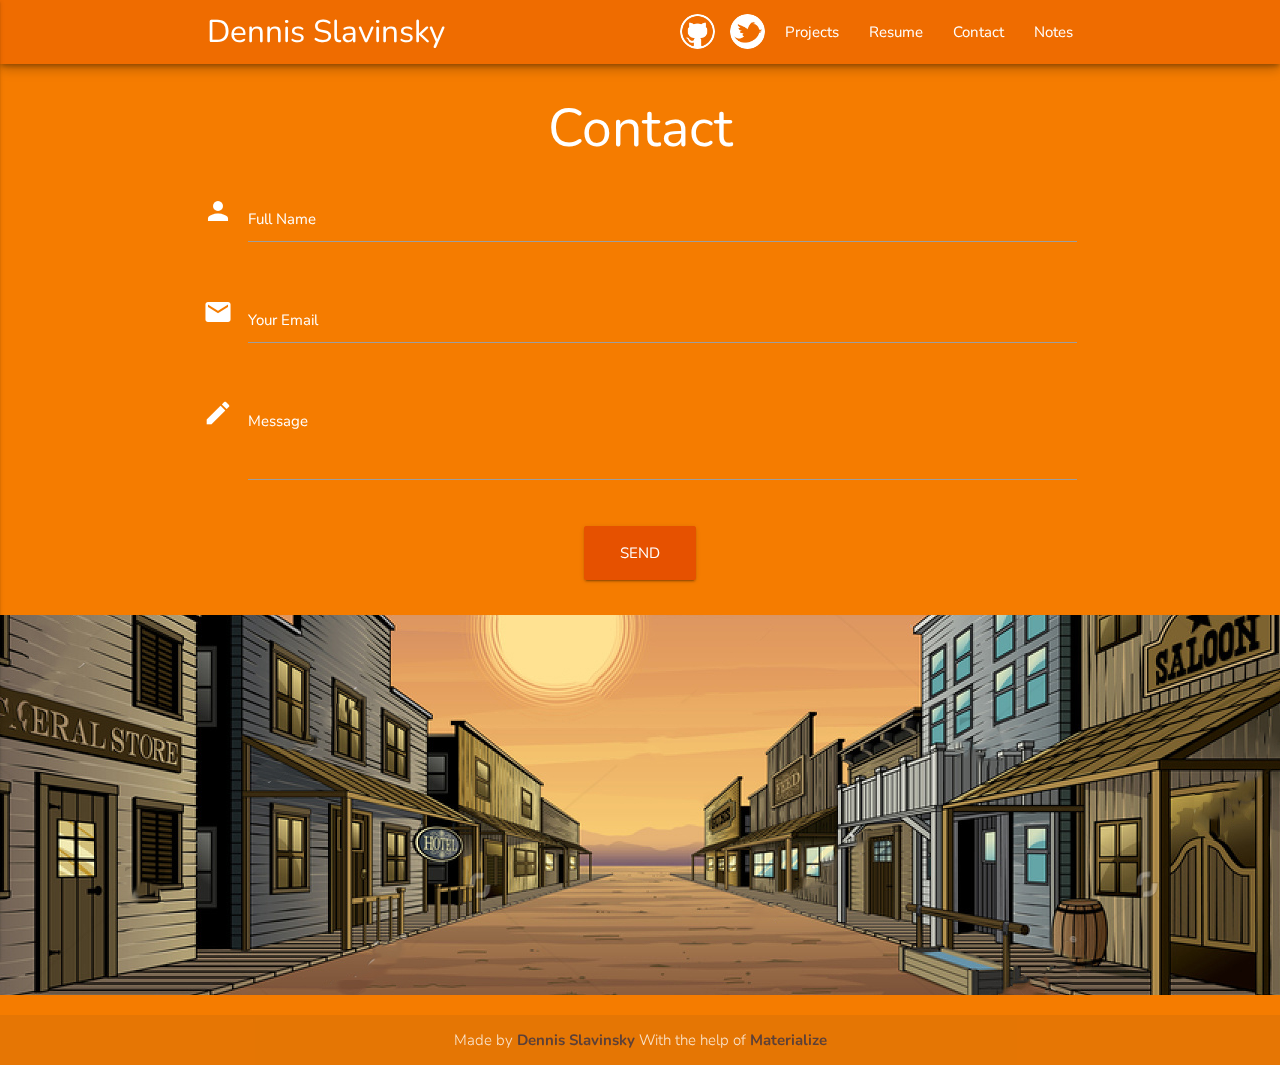
<file: contact.html>
<!DOCTYPE html>
<html lang="en">
<head>
  <meta http-equiv="Content-Type" content="text/html; charset=UTF-8"/>
  <meta name="viewport" content="width=device-width, initial-scale=1"/>
  <title>Slavinsky - Contact</title>
  <!-- CSS  -->
  <link href="https://fonts.googleapis.com/icon?family=Material+Icons" rel="stylesheet">
  <link href="css/materialize.css" type="text/css" rel="stylesheet" media="screen"/>
  <link href="css/styles3.css" type="text/css" rel="stylesheet" media="screen"/>
</head>
<body class="orange darken-2 white-text">
  <nav class="orange darken-3 z-depth-3 pinned" id="nav_bar">
    <div class="nav-wrapper container">
      <a id="logo-container" href="index.html" class="brand-logo white-text">Dennis Slavinsky</a>
      <ul class="right hide-on-med-and-down">
        <li><a href="projects.html" class="white-text">Projects</a></li>
        <li><a href="resume.html" class="white-text">Resume</a></li>
        <li><a href="contact.html" class="white-text">Contact</a></li>
        <li><a href="notes.html" class="white-text">Notes</a></li>
      </ul>
      <a href="https://twitter.com/SSStudioDennis" class="right"><img  src="img/twitter-icon.png" alt="logoTwit" class="circle responsive-img logo" id="logoTwit"></a>
      <a href="http://www.github.com/DennisSSDev" class="right"><img  src="img/githubLogo.png" alt="logoGit" class="circle responsive-img logo" id="logoGit"></a>
      <a href="#" data-activates="nav-mobile" class="button-collapse"><i class="material-icons">menu</i></a>
    </div>  
  </nav>
  <ul id="nav-mobile" class="side-nav orange darken-4">
      <li><a href="index.html" class="white-text">Home</a></li>
      <li><a href="projects.html" class="white-text">Projects</a></li>
      <li><a href="resume.html" class="white-text">Resume</a></li>
      <li><a href="contact.html" class="white-text">Contact</a></li>
      <li><a href="notes.html" class="white-text">Notes</a></li>
  </ul>
<div class="section">
  <div class="container">
    <h2 class="white-text center-align"><br>Contact</h2>
  <!-- Work on this part, Don't touch the top -->
  <div class="row valign-wrapper" id="contact-row">
    <div class = "col s12 ">
        <form method="post" action="php/formmail.php"  name ="ContactForm" class="col s12">
          <input type="hidden" name="env_report" value="REMOTE_HOST,REMOTE_ADDR,HTTP_USER_AGENT,AUTH_TYPE,REMOTE_USER" />
          <input type="hidden" name="required" value="EmailAddr:Your email address,FullName:Your name" />
          <input type="hidden" name="subject" value="Contact Form to Reach Dennis" />
          <input type="hidden" name="recipients" value="dxs4043@rit.edu" />
          <div class="row">
            <div class="input-field col s12 ">
                <i class="material-icons prefix">person</i>
              <input id="name" type="text" class="validate" name="FullName">
              <label for="name" >Full Name</label>
            </div>
          </div>
          <div class="row">
            <div class="input-field col s12">
                <i class="material-icons prefix">local_post_office</i>
              <input id="mail" type="email" class="validate" name="EmailAddr">
              <label for="mail" data-error="invalid email, please try again" data-success="valid email">Your Email</label>
            </div>
          </div>
            <div class="row">
            <div class="input-field col s12">
              <i class="material-icons prefix">mode_edit</i>
              <textarea id="textarea1" class="materialize-textarea" name="mesg"></textarea>
              <label for="textarea1">Message</label>
            </div>
          </div>
          <div class="center">
           <input class="btn-large pulse waves-effect orange darken-4" type="submit" value="Send">
          </div>
        </form>
      </div>
  </div>
  </div>
</div>
  <div class="parallax-container valign-wrapper">
    <div class="section no-pad-bot">
      <div class="container">  
      </div>
    </div>
    <div class="parallax"><img src="img/Town.jpg" alt="Unsplashed background img 3"></div>
  </div>
  <footer class="page-footer orange darken-2 center">
    <div class="footer-copyright">
      <div class="container">
      Made by <b class="brown-text text-darken-2 ">Dennis Slavinsky</b> With the help of <b class="brown-text text-darken-2">
        Materialize</b>
      </div>
    </div>
  </footer>
  <!--  Scripts-->
  <script src="https://code.jquery.com/jquery-2.1.1.min.js"></script>
  <script src="js/materialize.js"></script>
  <script src="js/init.js"></script>
  <script src="js/openModel.js"></script>

  </body>
</html>
</file>
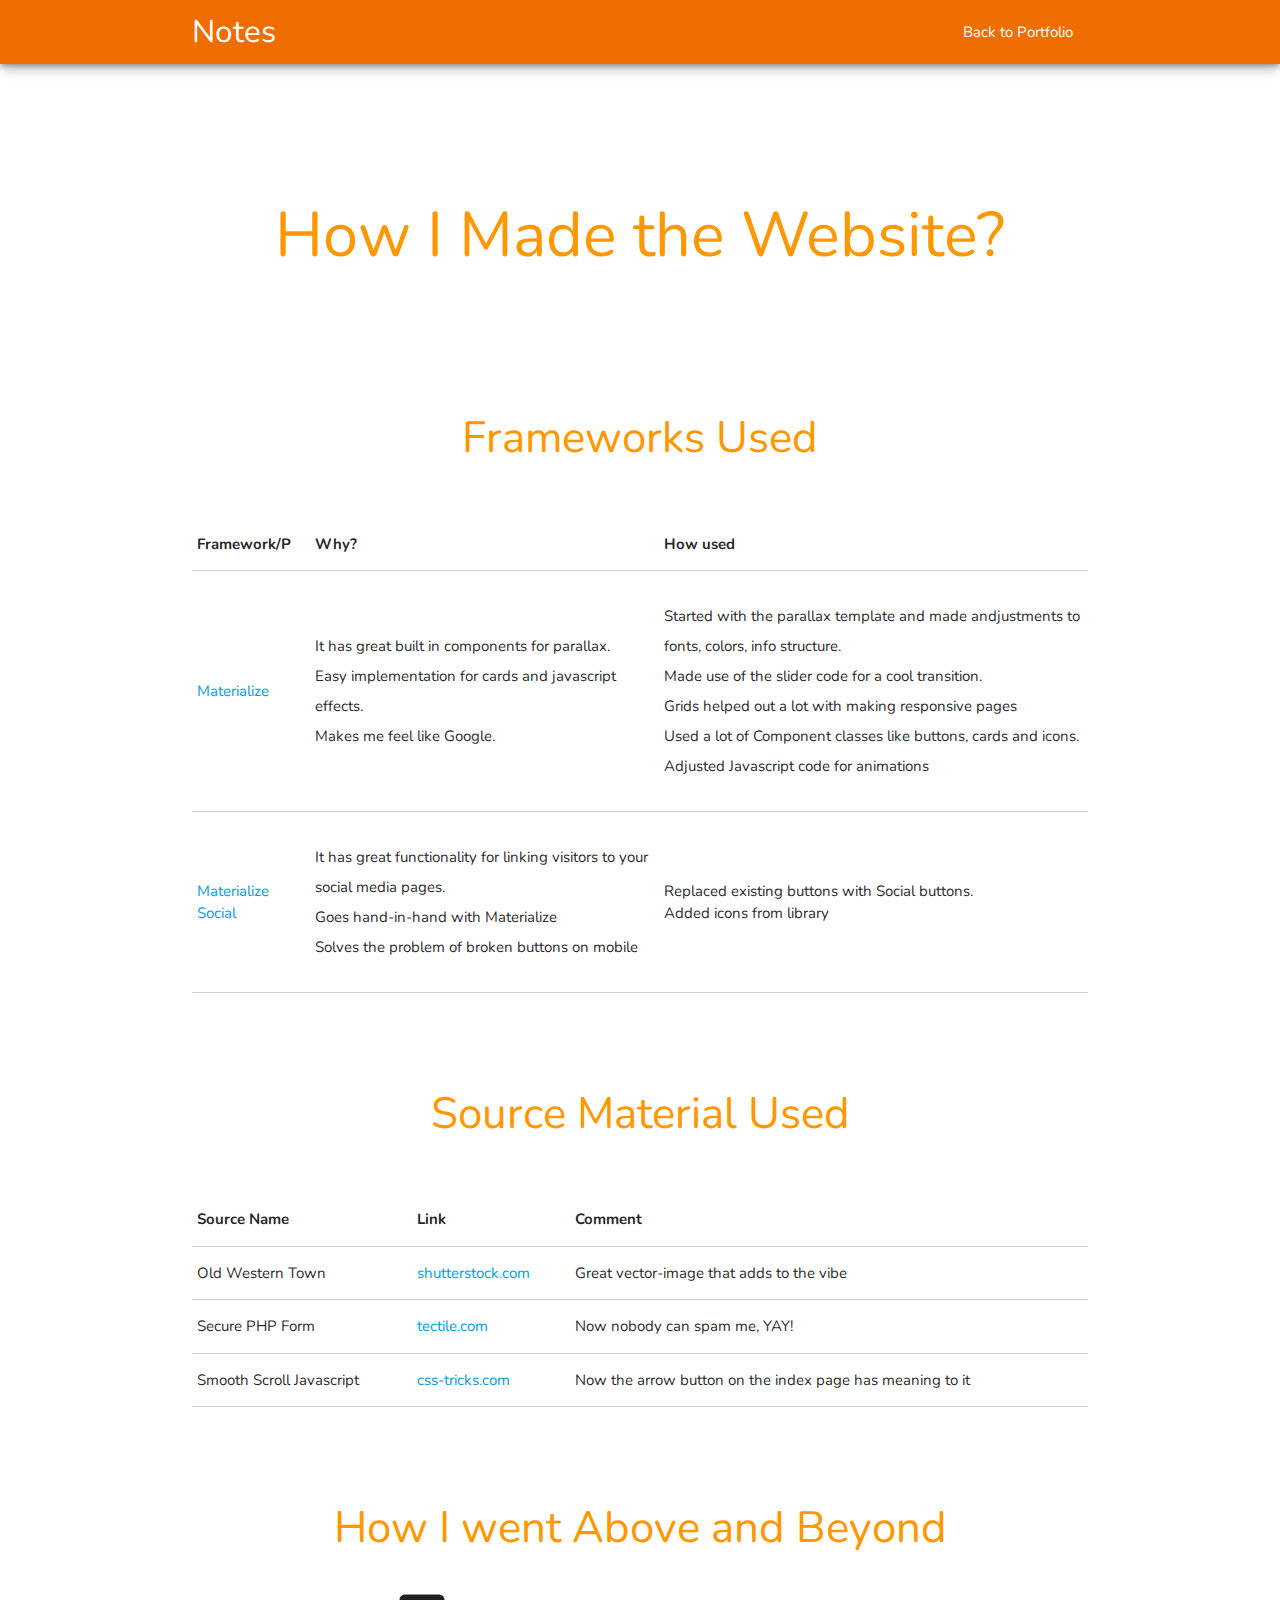
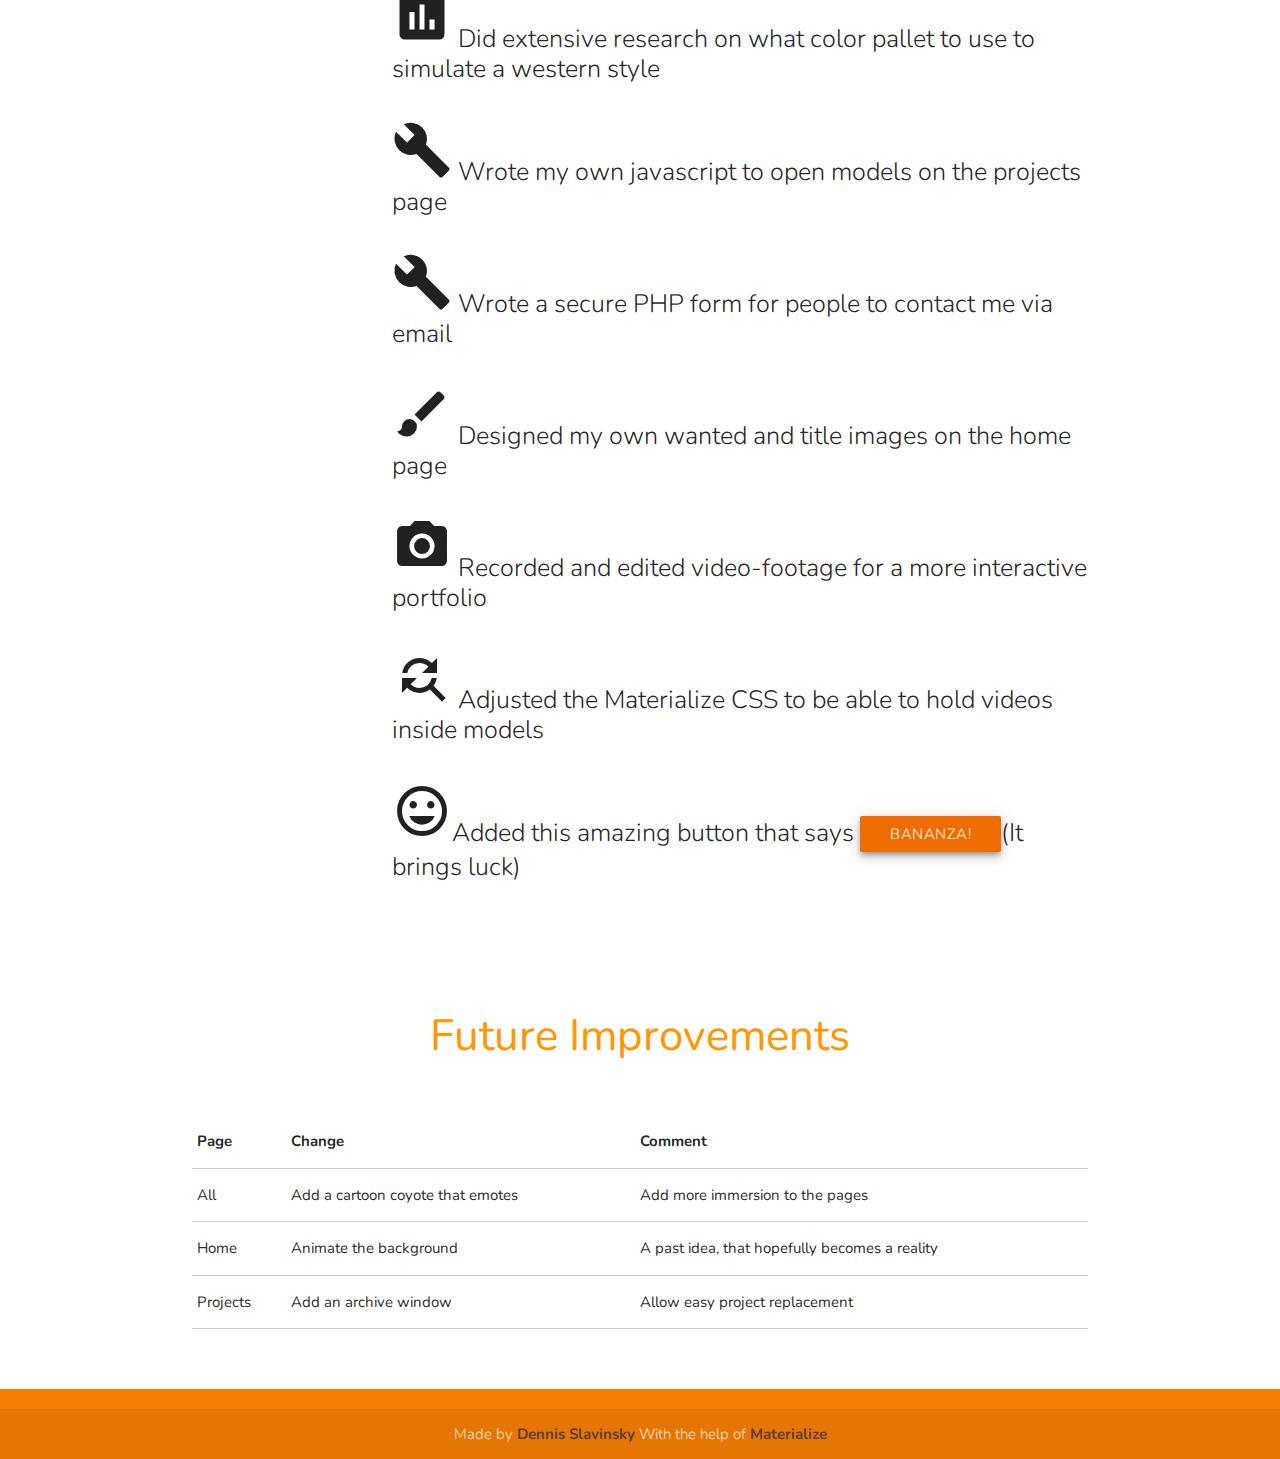
<file: notes.html>
<!DOCTYPE html>
<html lang="en">
<head>
  <meta http-equiv="Content-Type" content="text/html; charset=UTF-8"/>
  <meta name="viewport" content="width=device-width, initial-scale=1, maximum-scale=1.0"/>
  <title>Slavinsky - Notes</title>
  <!-- CSS  -->
  <link href="https://fonts.googleapis.com/icon?family=Material+Icons" rel="stylesheet">
  <link href="css/materialize.css" type="text/css" rel="stylesheet" media="screen"/>
  <link href="css/style.css" type="text/css" rel="stylesheet" media="screen"/>
</head>
<body>
  <nav class="orange darken-3 z-depth-3">
    <div class="nav-wrapper container"><a href="notes.html" class="brand-logo left white-text">Notes</a>
      <ul class="right">
        <li><a href="index.html" class="white-text">Back to Portfolio</a></li>
      </ul>
    </div>
  </nav>
  <div class="section">
    <div class="container">
      <br><br><br><br>
      <h1 class="center orange-text">How I Made the Website?</h1>
      <br>   
    </div>
  </div>
  <div class="section no-pad-bot">
    <div class="container">
      <br><br>
      <h3 class="header center orange-text">Frameworks Used</h3>
      <br>
    </div>
  </div>
  <div class="section">
    <div class="container">
      <table class="responsive-table bordered highlight">
        <thead>
          <tr>
              <th>Framework/P</th>
              <th>Why?</th>
              <th>How used</th>
          </tr>
        </thead>
        <tbody>
          <tr>
            <td><a href="http://materializecss.com/about.html">Materialize </a></td>
            <td>
              <p>It has great built in components for parallax.<br> Easy implementation for cards and javascript effects.<br> Makes me feel like Google.</p></td>
            <td><p>Started with the parallax template and made andjustments to fonts, colors, info structure.<br>Made use of the slider code for a cool transition.<br>Grids helped out a lot with making responsive pages<br> Used a lot of Component classes like buttons, cards and icons.<br> Adjusted Javascript code for animations</p></td>
          </tr>
          <tr>
            <td> <a href="https://terrymooreii.github.io/materialize-social/"> Materialize Social </a></td>
            <td><p>It has great functionality for linking visitors to your social media pages.<br>Goes hand-in-hand with Materialize<br>Solves the problem of broken buttons on mobile</p></td>
            <td>Replaced existing buttons with Social buttons.<br>Added icons from library<br></td>
          </tr>
        </tbody>
      </table>
    </div> 
  </div>
  <div class="section no-pad-bot">
    <div class="container">
      <br><br>
      <h3 class="header center orange-text">Source Material Used</h3>
      <br>
    </div>
  </div>
<div class="section">
    <div class="container">
      <table class="responsive-table bordered highlight">
        <thead>
          <tr>
              <th>Source Name</th>
              <th>Link</th>
              <th>Comment</th>
          </tr>
        </thead>
        <tbody>
          <tr>
            <td>Old Western Town</td>
            <td><a href="https://www.shutterstock.com/image-vector/old-west-town-vector-illustration-sunset-112152449?src=c86S_j4B87jTT7cnW7DYhQ-1-2"> shutterstock.com</a></td>
            <td>Great vector-image that adds to the vibe</td>
          </tr>
          <tr>
            <td>Secure PHP Form</td>
            <td><a href="https://www.tectite.com/formmailpage.php"> tectile.com </a></td>
            <td>Now nobody can spam me, YAY!</td>
          </tr>
          <tr>
            <td>Smooth Scroll Javascript</td>
            <td><a href="https://css-tricks.com/snippets/jquery/smooth-scrolling/">  css-tricks.com  </a></td>
            <td>Now the arrow button on the index page has meaning to it</td>
          </tr>
        </tbody>
      </table>
    </div> 
  </div>
  <div class="section no-pad-bot">
    <div class="container">
      <br><br>
      <h3 class="header center orange-text">How I went Above and Beyond</h3>
      <ul class="left-align flow-text " id="acc_s">
        <li> <p> <i class="material-icons medium acc_s_icon">assessment</i> Did extensive research on what color pallet to use to simulate a western style</p></li>
        <li> <p> <i class="material-icons medium acc_s_icon">build</i> Wrote my own javascript to open models on the projects page</p></li>
        <li> <p><i class="material-icons medium acc_s_icon">build</i> Wrote a secure PHP form for people to contact me via email</p></li>
        <li> <p><i class="material-icons medium acc_s_icon">brush</i> Designed my own wanted and title images on the home page </p></li>
        <li> <p><i class="material-icons medium acc_s_icon">local_see</i> Recorded and edited video-footage for a more interactive portfolio </p></li>
        <li> <p><i class="material-icons medium acc_s_icon">find_replace</i> Adjusted the Materialize CSS to be able to hold videos inside models</p></li>
        <li> <p><i class="material-icons medium acc_s_icon">mood</i>Added this amazing button that says <a class="btn orange darken-3 z-depth-3" onclick="Materialize.toast('Bananza!', 4000)">Bananza!</a>(It brings luck)</p></li>
      </ul>
      <br>
    </div>
  </div>
  <div class="section no-pad-bot">
      <div class="container">
        <br><br>
        <h3 class="header center orange-text">Future Improvements</h3>
       <br>
       </div>
  </div>
  <div class="section">
    <div class="container">
      <table class="responsive-table bordered highlight">
        <thead>
          <tr>
              <th>Page</th>
              <th>Change</th>
              <th>Comment</th>
          </tr>
        </thead>
        <tbody>
          <tr>
            <td>All</td>
            <td>Add a cartoon coyote that emotes</td>
            <td>Add more immersion to the pages</td>
          </tr>
          <tr>
            <td>Home</td>
            <td>Animate the background</td>
            <td>A past idea, that hopefully becomes a reality</td>
          </tr>
          <tr>
            <td>Projects</td>
            <td>Add an archive window</td>
            <td>Allow easy project replacement</td>
          </tr>
        </tbody>
      </table>
    </div> 
    <br>
    <br>
  </div>
  <footer class="page-footer orange darken-2">
    <div class="footer-copyright">
      <div class="container center">
      Made by <b class="brown-text text-darken-2 ">Dennis Slavinsky</b> With the help of <b class="brown-text text-darken-2">
        Materialize</b>
      </div>
    </div>
  </footer>
  <!--  Scripts-->
  <script src="https://code.jquery.com/jquery-2.1.1.min.js"></script>
  <script src="js/materialize.js"></script>
  <script src="js/init.js"></script>
  </body>
</html>
</file>
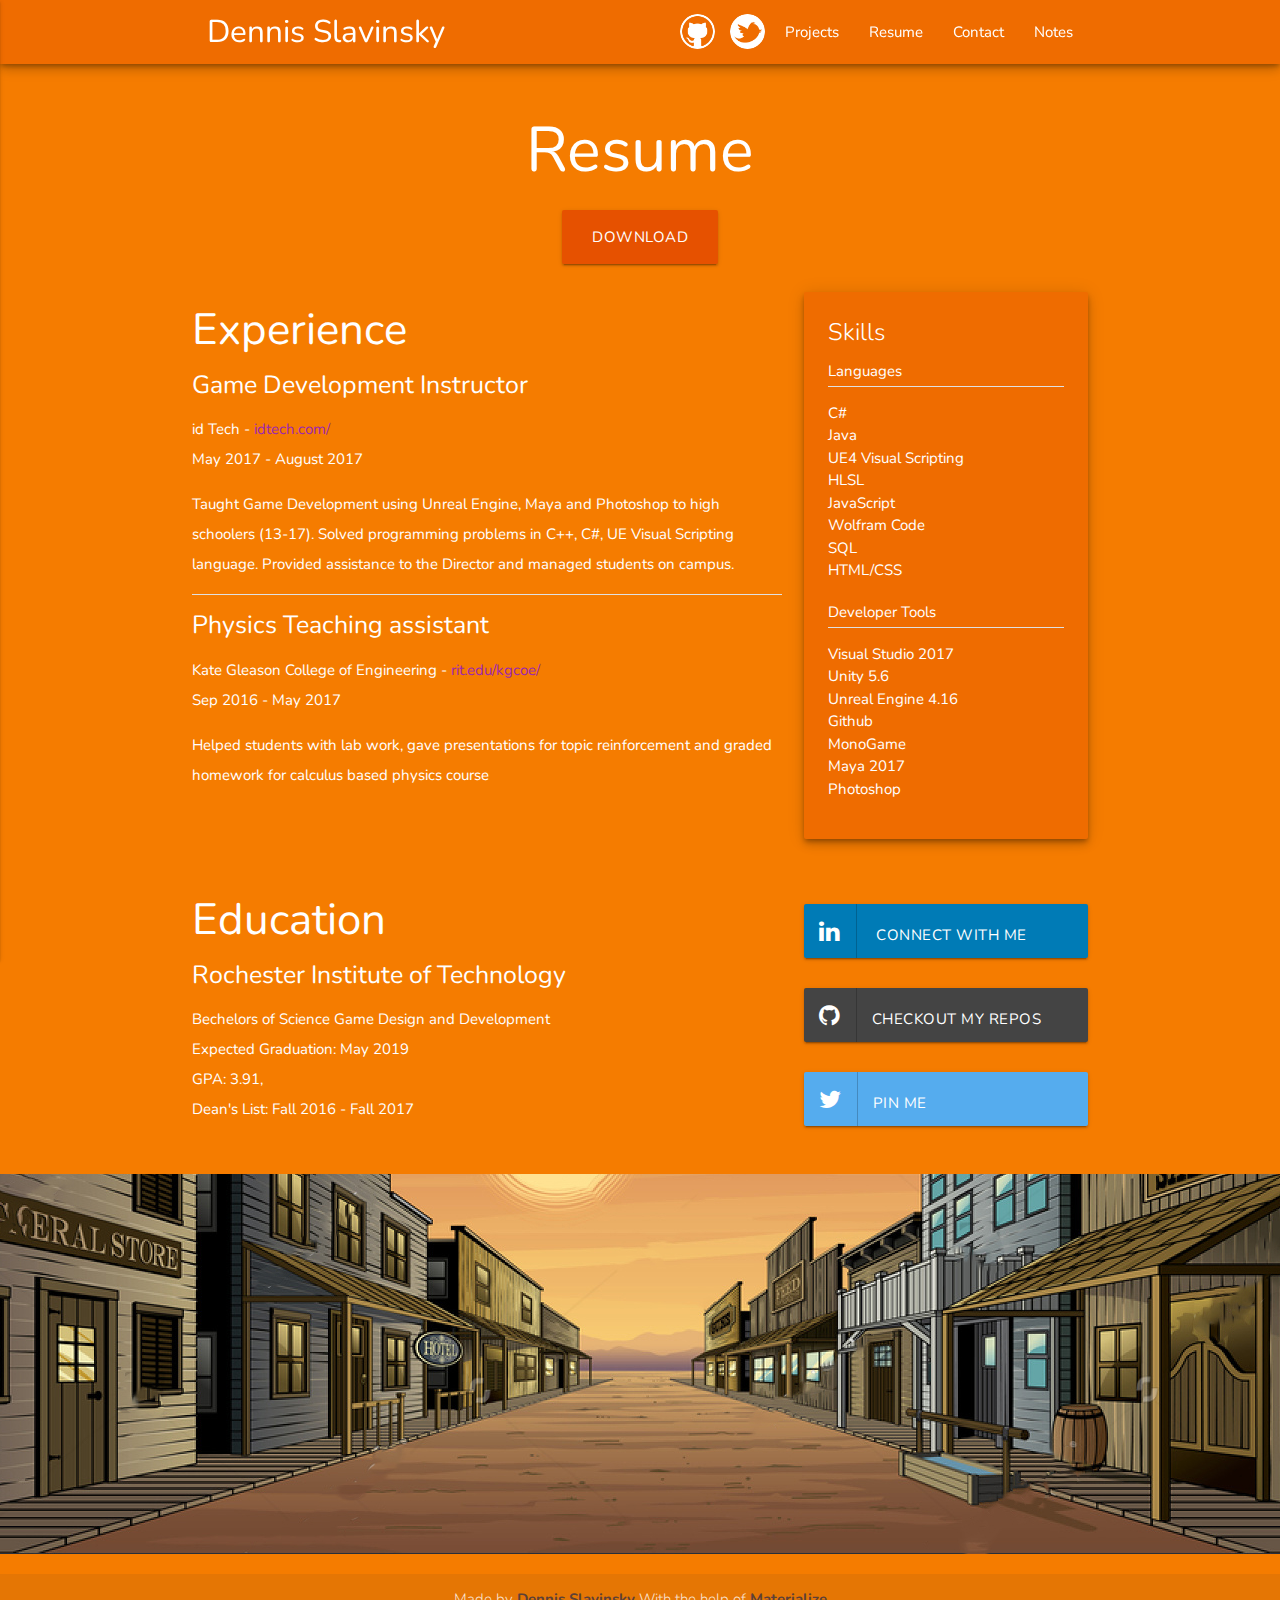
<file: resume.html>
<!DOCTYPE html>
<html lang="en">
<head>
  <meta http-equiv="Content-Type" content="text/html; charset=UTF-8"/>
  <meta name="viewport" content="width=device-width, initial-scale=1"/>
  <title>Slavinsky - Resume</title>

  <!-- CSS  -->
  <link href="https://fonts.googleapis.com/icon?family=Material+Icons" rel="stylesheet">
  <link href="css/materialize.css" type="text/css" rel="stylesheet" media="screen"/>
  <link href="css/materialize-social.css" type="text/css" rel="stylesheet" media="screen"/>
  <link href="css/styles4.css" type="text/css" rel="stylesheet" media="screen"/>
  <link rel="stylesheet" href="css/print.css" media="print">
  <link href="https://maxcdn.bootstrapcdn.com/font-awesome/4.7.0/css/font-awesome.min.css" rel="stylesheet">
</head>
<body class="orange darken-2 white-text">
  <nav class="orange darken-3 z-depth-3 pinned" id="nav_bar">
    <div class="nav-wrapper container">
      <a id="logo-container" href="index.html" class="brand-logo white-text">Dennis Slavinsky</a>
      <ul class="right hide-on-med-and-down">
        <li><a href="projects.html" class="white-text">Projects</a></li>
        <li><a href="resume.html" class="white-text">Resume</a></li>
        <li><a href="contact.html" class="white-text">Contact</a></li>
        <li><a href="notes.html" class="white-text">Notes</a></li>
      </ul>
      <a href="https://twitter.com/SSStudioDennis" class="right"><img  src="img/twitter-icon.png" alt="logoTwit" class="circle responsive-img logo" id="logoTwit"></a>
      <a href="http://www.github.com/DennisSSDev" class="right"><img  src="img/githubLogo.png" alt="logoGit" class="circle responsive-img logo" id="logoGit"></a>    
      <a href="#" data-activates="nav-mobile" class="button-collapse"><i class="material-icons">menu</i></a>
    </div>
  </nav>
  <ul id="nav-mobile" class="side-nav orange darken-4">
      <li><a href="index.html" class="white-text">Home</a></li>
      <li><a href="projects.html" class="white-text">Projects</a></li>
      <li><a href="resume.html" class="white-text">Resume</a></li>
      <li><a href="contact.html" class="white-text">Contact</a></li>
      <li><a href="notes.html" class="white-text">Notes</a></li>
  </ul>
  <div class="container">
    <div class="section">
      <div class="row">
        <div class="sec 12 center-align"><h1><br>Resume</h1><a href="resume/Dennis_Resume.pdf" target="_blank" class="btn-large waves-effect orange darken-4">Download</a> 
        </div>
      </div>
      <div class="row ">
      <div class="col s12 m8 ">
        <!-- Grey navigation panel -->
        <h3>Experience</h3>
        <div>
          <h4>Game Development Instructor</h4>
        <p>
        id Tech - <a href="https://www.idtech.com/" class="purple-text">idtech.com/</a><br>
        May 2017 - August 2017</p>
        </div>
        <div>
          <p>Taught Game Development using Unreal Engine, Maya and Photoshop to high schoolers
            (13-17). Solved programming problems in C++, C#, UE Visual Scripting language. Provided
            assistance to the Director and managed students on campus.<br>
          </p>
        </div>
        <div class="divider">
          </div>
          <div>
            <h4>Physics Teaching assistant</h4>
            <p>
              Kate Gleason College of Engineering - <a href="https://www.rit.edu/kgcoe/" class="purple-text">rit.edu/kgcoe/</a><br>
              Sep 2016 - May 2017</p>
          </div>
          <div>
            <p>Helped students with lab work, gave presentations for topic reinforcement and graded
              homework for calculus based physics course              
            </p>
          </div>  
      </div>
      <div class="col s12 m4">
        <div class="card  orange darken-3 z-depth-3">
        <div class="card-content white-text">
              <span class="card-title">Skills</span>
              <p>Languages</p>
              <div class="divider"></div>
              <ul>
                <li>C#</li>
                <li>Java</li>
                <li>UE4 Visual Scripting</li>
                <li>HLSL</li>
                <li>JavaScript</li>
                <li>Wolfram Code</li>
                <li>SQL</li>
                <li>HTML/CSS</li>
              </ul>
              <p>Developer Tools</p>
              <div class="divider"></div>
              <ul>
                  <li>Visual Studio 2017</li>
                  <li>Unity 5.6</li>
                  <li>Unreal Engine 4.16</li>
                  <li>Github</li>
                  <li>MonoGame</li>
                  <li>Maya 2017</li>
                  <li>Photoshop</li>            
                </ul>
        </div>
        </div>
        <!-- Teal page content  -->
      </div>     
    </div>
    <div class="row">
      <div class="col s12 m8">
      <h3>Education</h3>
      <div>
        <h4>Rochester Institute of Technology</h4>
        <p>Bechelors of Science Game Design and Development<br>Expected Graduation: May 2019<br>
        GPA: 3.91,<br> Dean's List: Fall 2016 - Fall 2017
        </p>
      </div>
      </div>
      <div class="col s12 m4 linkers">
        <a href="https://www.linkedin.com/in/dennis-slavinsky" class="waves-effect waves-light btn-large social linkedin col s12" id="linked">
        <i class="fa fa-linkedin"></i> 
        
        <span class="linkers">Connect with me</span> 
        </a>
        <!-- Teal page content  --> 
        <a href="https://github.com/DennisSSDev" class="waves-effect waves-light btn-large social github col s12" id="git"><i class="fa fa-github"></i><span class="linkers">Checkout My repos</span></a>
        <a href="https://twitter.com/SSStudioDennis" class="waves-effect waves-light btn-large social twitter col s12" id="twitter"><i class="fa fa-twitter"></i><span class="linkers">Pin me</span></a>   
    </div>
    </div> 
    </div>
  </div>
  <div class="parallax-container valign-wrapper">
    <div class="section no-pad-bot">
      <div class="container">  
      </div>
    </div>
    <div class="parallax"><img src="img/Town.jpg" alt="Unsplashed background img 3"></div>
  </div>
  <footer class="page-footer orange darken-2 center">
    <div class="footer-copyright">
      <div class="container">
      Made by <b class="brown-text text-darken-2 ">Dennis Slavinsky</b> With the help of <b class="brown-text text-darken-2">
        Materialize</b>
      </div>
    </div>
  </footer>
  <!--  Scripts-->
  <script src="https://code.jquery.com/jquery-2.1.1.min.js"></script>
  <script src="js/materialize.js"></script>
  <script src="js/init.js"></script>
  </body>
</html>
</file>
<file: css/styles3.css>
@import url('https://fonts.googleapis.com/css?family=Nunito');

 html {
   font-family: 'Nunito', serif;
  }
 /* label color */
 .input-field label {
    color: #FFFFFF;
  }
  /* label focus color */
  .input-field input[type=text]:focus + label {
    color: #8E480F;
  }
  /* label underline focus color */
  .input-field input[type=text]:focus {
    border-bottom: 1px solid #710000;
    box-shadow: 0 1px 0 0 #000;
  }
  /* valid color */
  .input-field input[type=text].valid {
    border-bottom: 1px solid #33C9FF;
    box-shadow: 0 1px 0 0 #C60F0F;
  }
  /* invalid color */
  .input-field input[type=text].invalid {
    border-bottom: 1px solid #F20000;
    box-shadow: 0 1px 0 0 #FF0000;
  }
  /* icon prefix focus color */
  .input-field .prefix.active {
    color: #72360C;
  }
nav ul a,
nav .brand-logo {
  color: #444;
}
#nav_bar{
  z-index: 5;
}
#logo-container{
  margin-left: 15px;
}
.link{
  font-weight: bold;
  -webkit-text-fill-color: #e65100;
}
p {
  line-height: 2rem;
}
#logoTwit{
  width: 35px;
  height: 35px;
  position: relative;
  top: 12px;
  margin-right: 5px;
  margin-left: 15px;
}
#logoGit{
  width: 35px;
  height: 35px;
  position: relative;
  top: 12px;
}
.logo:hover{
  background-color: black;
}
.parallax-container {
  min-height: 380px;
  line-height: 0;
  height: auto;
  color: rgba(255,255,255,.9);
}
  .parallax-container .section {
    width: 100%;
  }
@media only screen and (max-width : 992px) {
  #nav-mobile li a{
    text-align: center;
    padding-top: 1px;
    font-size: 18px;
  }
  #logo-container{
    font-size: 30px;
    padding-right: 15px;
    font-weight: bold;
    text-align: center;
    white-space: nowrap;
  }
  .parallax-container .section {
    position: absolute;
    top: 40%;
  }
  #index-banner .section {
    top: 10%;
  }
  #logoTwit{
    visibility: hidden;
  }
  #logoGit{
    visibility: hidden;
  }
}

@media only screen and (max-width : 600px) {
  h2{
    font-size: 35px;
  }
  .row h1{
    font-size: 50px;
  }
  #index-banner .section {
    top: 0;
  }
  #logo-container{
    font-size: 20px;
    padding-right: 15px;
    font-weight: bold;
    text-align: center;
  }
}
.icon-block {
  padding: 0 15px;
}
.icon-block .material-icons {
  font-size: inherit;
}

footer.page-footer {
  margin: 0;
}
</file>
<file: css/style.css>
@import url('https://fonts.googleapis.com/css?family=Nunito');



/*This style sheet is utlilized by both index.html and notes.html*/


 html {
   font-family: 'Nunito', serif;
  }

nav ul a,
nav .brand-logo {
  color: #444;
}
#nav_bar{
  z-index: 20;
}
#test {
  background-color: black;
}
#logo-container{
  margin-left: 15px;
}
.indicator-item{
  background-color: orange;
}
#statement{
  font-size: larger;
}
#mis_box{
  padding-top: 28px;
}
body{
  overflow-x: hidden;
}

p {
  line-height: 2rem;
}
#acc_s{
  padding-left: 200px;
}
.acc_s_icon{
  padding-top: 10px;
}
#cowboi{
    
    background-image: url(backgroundIMG2.jpg);
    padding: 40px 0;
    color: #fff;
}
#cool_scroll{
  background-color: #d66204;
}
.button-collapse {
  color: #26a69a;
}
#index-banner{
  min-height: 600px;
}
#first_words{
  padding-top: 150px;
}
.justifyText{
  text-align: justify;
}


#mission{
  margin-right: 325px;
  margin-bottom: 25px;
  
}
#resume-button{
  margin-left: 50px;
  margin-right: 50px;
  
}

#options{
  margin-bottom: 20px;
}
#logoTwit{
  width: 35px;
  height: 35px;
  position: relative;
  top: 12px;
  margin-right: 5px;
  margin-left: 15px;
}
#logoGit{
  width: 35px;
  height: 35px;
  position: relative;
  top: 12px;
}
.logo:hover{
  background-color: black;
}
#first_words{
    padding-top: 400px;
  }


.parallax-container {
  min-height: 380px;
  line-height: 0;
  height: auto;
  color: rgba(255,255,255,.9);
}
  .parallax-container .section {
    width: 100%;
  }

  #lastW{
    font-size: larger;
  }
  .slide_1{
    font-weight: bold;
  }

  .FlexCenter{
    display: flex;
    align-items: center;
  }
@media only screen and (min-height: 700px){
  #index-banner{
    min-height: 750px;
  }
  

}

@media only screen and (min-width: 1200px){
  #index-banner{
    min-height: 1000px;
  }
  

}



@media only screen and (max-width : 992px) {
  #nav-mobile li a{
    text-align: center;
    padding-top: 1px;
    font-size: 18px;
  }
  #first_words{
    padding-top: 250px;
  }
  #logo-container{
    font-size: 30px;
    padding-right: 15px;
    font-weight: bold;
    text-align: center;
    white-space: nowrap;
  }
  .pulse{
    transition-duration: 0;

  }
  #acc_s{
  padding-left: 0px;
}
.acc_s_icon{
  padding-top: 10px;
}
  

  .parallax-container .section {
    position: absolute;
    top: 40%;
  }
  #index-banner .section {
    top: 10%;
  }
  #logoTwit{
    visibility: hidden;
  }
  #logoGit{
    visibility: hidden;
  }
}

@media only screen and (max-width : 600px) {
  #first_parallax {
    min-width: 200px;
    min-height: 600px;
    height: auto; 
    width: auto;
  }
  .slider h3{
    font-size: 23px;
  }
  .slider h5{
    font-size: 17px;
  }
 
  
  h1{
    font-size: 40px;
  }
  .row h1{
    font-size: 50px;
  }
  #index-banner .section {
    top: 0;
  }
  #resume-button{
    margin: 0;
  }
  #mis_box {
    text-align: center;
  }
  #first_words{
    padding-top: 140px;
  }
  #logo-container{
    font-size: 20px;
    padding-right: 15px;
    font-weight: bold;
    text-align: center;
    white-space: nowrap;

  }
  #index-banner{
    min-height: 500px;
  }
  #face{
    height: 60%;
    width: 60%;
    display: flex;
    flex-flow: row;
  }
  .FlexCenter{
    display: flex;
    justify-content: center;
    align-items: center;
  }
  #mission{
    margin: 0 auto;
    
  }
  h2{
    font-size: 28px;
    white-space: nowrap;
  }
  #statement{
    text-align: justify;
  }
  #links_{
    display: flex;
    flex-direction: column;
    flex-shrink: 10;
  }
  
}

.icon-block {
  padding: 0 15px;
}
.icon-block .material-icons {
  font-size: inherit;
}

footer.page-footer {
  margin: 0;
}
</file>
<file: css/styles4.css>
@import url('https://fonts.googleapis.com/css?family=Nunito');

 html {
   font-family: 'Nunito', serif;
  }

nav ul a,
nav .brand-logo {
  color: #444;
}
#nav_bar{
  z-index: 5;
}

h4{
  font-size: 25px;
}
.linkedin, .github, .twitter{
  margin-top: 30px;
}
#logo-container{
  margin-left: 15px;
}
.link{
  font-weight: bold;
  -webkit-text-fill-color: #e65100;
}
p {
  line-height: 2rem;
}

#resume-button{
  margin-left: 50px;
  margin-right: 50px;
}
#logoTwit{
  width: 35px;
  height: 35px;
  position: relative;
  top: 12px;
  margin-right: 5px;
  margin-left: 15px;
}
#logoGit{
  width: 35px;
  height: 35px;
  position: relative;
  top: 12px;
}
.logo:hover{
  background-color: black;
}
.parallax-container {
  min-height: 380px;
  line-height: 0;
  height: auto;
  color: rgba(255,255,255,.9);
}
.parallax-container .section {
    width: 100%;
}


@media only screen and (max-width : 1250px){
  .linkers{
    font-size: 13px;
    white-space: nowrap;
  }
}


@media only screen and (max-width : 992px) {

  #nav-mobile li a{
    text-align: center;
    padding-top: 1px;
    font-size: 14px;
  }
  #logo-container{
    font-size: 30px;
    padding-right: 15px;
    font-weight: bold;
    text-align: center;
    white-space: nowrap;
  }
  .linkers{
    font-size: 10px;
    white-space: nowrap;
  }
  .parallax-container .section {
    position: absolute;
    top: 40%;
  }
  #index-banner .section {
    top: 10%;
  }
  #logoTwit{
    visibility: hidden;
  }
  #logoGit{
    visibility: hidden;
  }
}
@media only screen and (max-width : 600px) {
  h3{
    text-align: center;
  }
  h4{
    white-space: nowrap;
    font-size: 20px;
  }
  h2{
    font-size: 35px;
  }
  .row h1{
    font-size: 50px;
  }
  #index-banner .section {
    top: 0;
  }
  #resume-button{
    margin: 0 auto;
  }
  #logo-container{
    font-size: 20px;
    padding-right: 15px;
    font-weight: bold;
    text-align: center;
    white-space: nowrap;
  }
  #index-banner{
    min-height: 500px;
  }
  
}
.icon-block {
  padding: 0 15px;
}
.icon-block .material-icons {
  font-size: inherit;
}

footer.page-footer {
  margin: 0;
}
</file>
<file: css/print.css>
@media print{
    nav{
        display: none;
        visibility: hidden;
    }
    footer{
        display: none;
    }
    .parallax, .linkedin, .github, .twitter {
        display: none;
    }
    #nav-mobile{
        display: none;
    }
    .card-content{
        display: flex;
        flex-direction: row;
        justify-content: center;
    }
    .btn-large{
        display: none;
    }
    a{
        display: none;
    }
}
</file>
